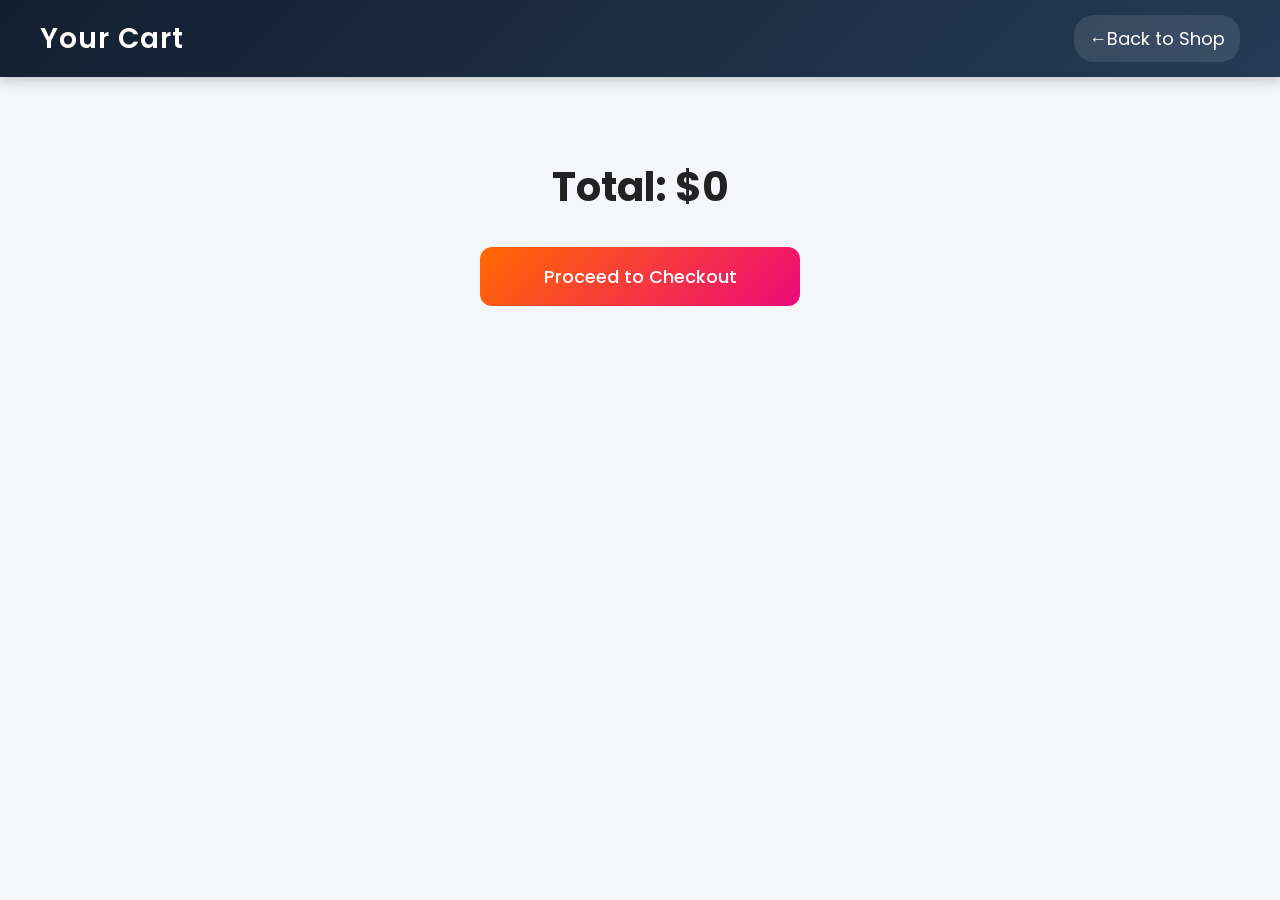
<file: cart.html>
<!DOCTYPE html>
<html>
<head>
  <title>Cart</title>
  <link rel="stylesheet" href="style.css">
</head>
<body>

<header class="navbar">
  <h2>Your Cart</h2>
  <a href="index.html">←Back to Shop</a>
</header>

<div id="cart-items"></div>
<h2 id="total"></h2>

<button class="checkout-btn" onclick="goToCheckout()">
    Proceed to Checkout
</button>

<script src="app.js"></script>
</body>
</html>
</file>
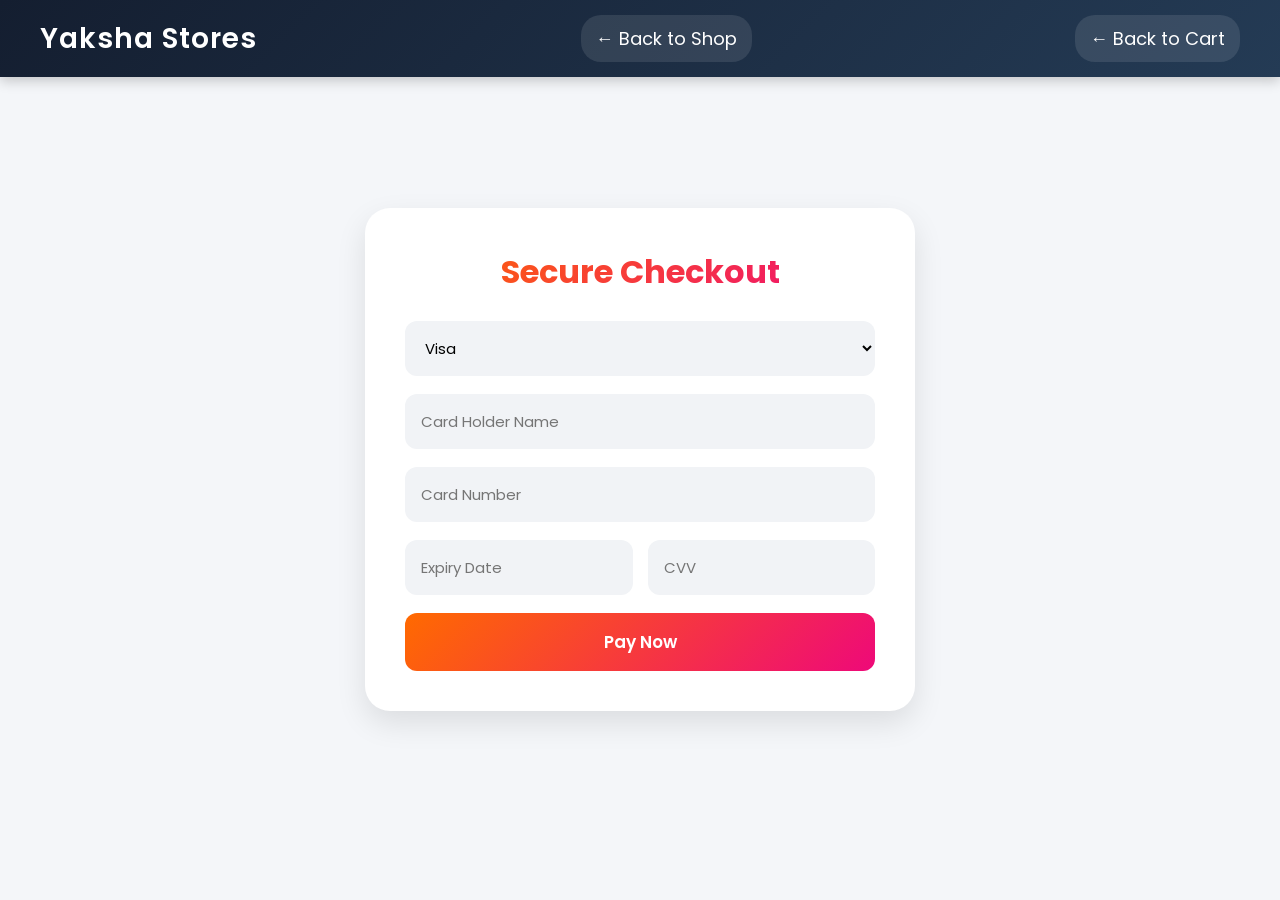
<file: checkout.html>
<!DOCTYPE html>
<html lang="en">
<head>
    <meta charset="UTF-8">
    <meta name="viewport" content="width=device-width, initial-scale=1.0">
    <title>Checkout - Yaksha Stores</title>

    <link rel="stylesheet" href="style.css">
</head>
<body>

    <!-- NAVBAR -->

    <header class="navbar">

        <h2>Yaksha Stores</h2>

        <a href="index.html">
            ← Back to Shop
        </a>

        <a href="cart.html">
            ← Back to Cart
        </a>

    </header>

    <!-- CHECKOUT SECTION -->

    <div class="checkout-wrapper">

        <div class="checkout">

            <h3>Secure Checkout</h3>

            <select>
                <option>Visa</option>
                <option>MasterCard</option>
                <option>PayPal</option>
                <option>Equity Bank</option>
                <option>KCB Bank</option>
                <option>America Express</option>
                <option>Wester Union</option>
                <option>Co-operative Bank</option>
            </select>

            <input type="text" placeholder="Card Holder Name">

            <input type="text" placeholder="Card Number">

            <div class="payment-row">

                <input type="text" placeholder="Expiry Date">

                <input type="text" placeholder="CVV">

            </div>

            <button onclick="placeOrder()">
                Pay Now
            </button>

        </div>

    </div>

    <script src="app.js"></script>

</body>
</html>
</file>
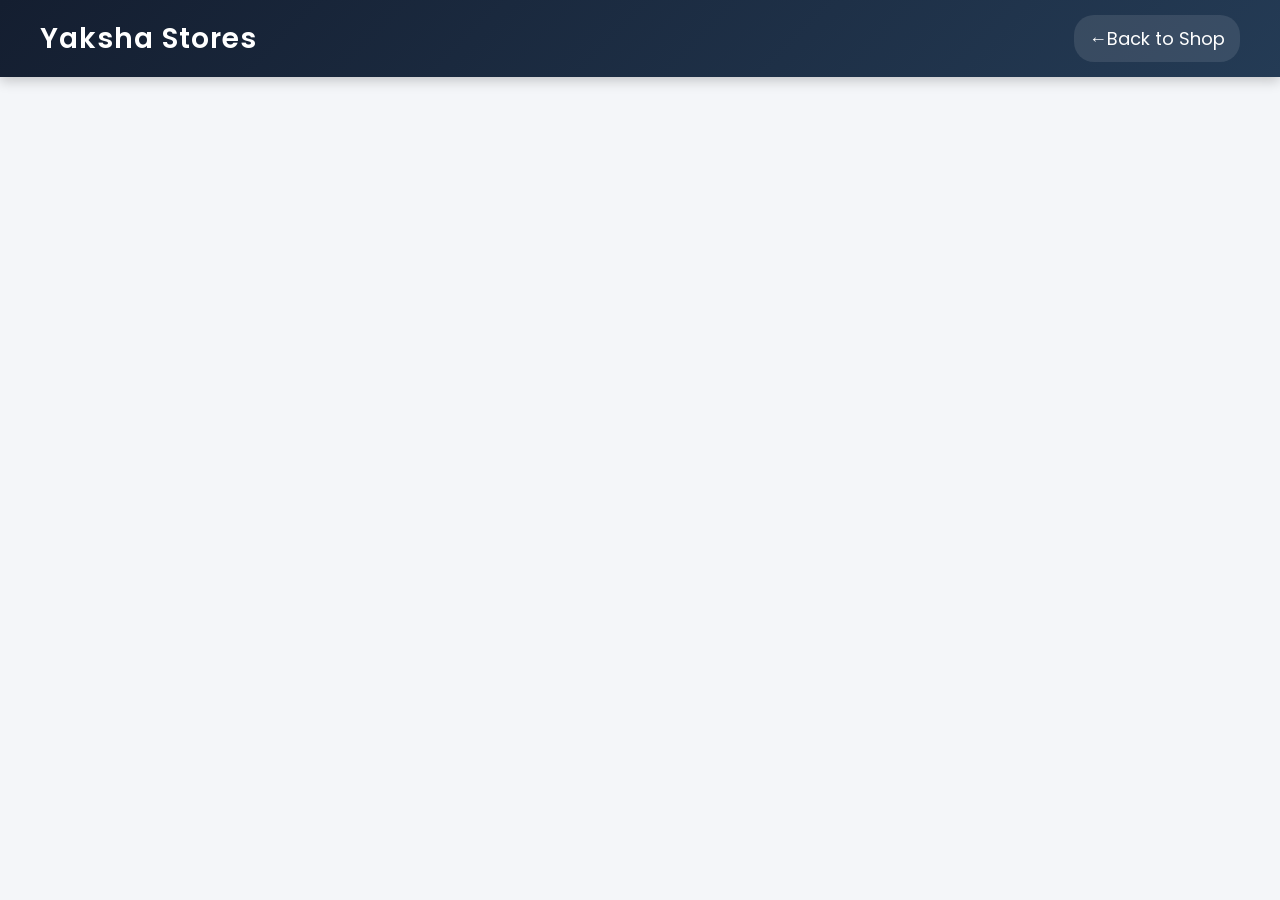
<file: product.html>
<!DOCTYPE html>
<html>
<head>
  <title>Product Details</title>
  <link rel="stylesheet" href="style.css">
</head>
<body>

<header class="navbar">
  <h2>Yaksha Stores</h2>
  <a href="index.html">←Back to Shop</a>
</header>

<div id="product-details"></div>

<script src="app.js"></script>
</body>
</html>
</file>
<file: style.css>
@import url('https://fonts.googleapis.com/css2?family=Poppins:wght@300;400;500;600&display=swap');

*{
    margin:0;
    padding:0;
    box-sizing:border-box;
    font-family:'Poppins',sans-serif;
}

body{
    background:#f4f6f9;
    overflow-x:hidden;
}

/* NAVBAR */

.navbar{
    display:flex;
    justify-content:space-between;
    align-items:center;
    padding:15px 40px;
    background:linear-gradient(135deg,#141e30,#243b55);
    box-shadow:0 4px 12px rgba(0,0,0,0.2);
    position:sticky;
    top:0;
    z-index:1000;
}

.navbar h2{
    color:white;
    font-size:28px;
    font-weight:600;
    letter-spacing:1px;
}

/* SEARCH BAR */

.navbar input{
    width:35%;
    padding:12px 18px;
    border:none;
    border-radius:30px;
    outline:none;
    font-size:15px;
    background:white;
    transition:0.3s;
}

.navbar input:focus{
    transform:scale(1.03);
    box-shadow:0 0 10px rgba(255,255,255,0.3);
}

/* FILTERS */

.navbar select{
    padding:10px 15px;
    border:none;
    border-radius:20px;
    margin-left:10px;
    cursor:pointer;
    background:white;
    transition:0.3s;
}

.navbar select:hover{
    transform:translateY(-2px);
}

/* CART */

.navbar a{
    color:white;
    text-decoration:none;
    font-size:18px;
    background:rgba(255,255,255,0.1);
    padding:10px 15px;
    border-radius:20px;
    transition:0.3s;
}

.navbar a:hover{
    background:rgba(255,255,255,0.2);
}

/* HERO SECTION */

.hero{
    height:350px;
    background:
    linear-gradient(rgba(0,0,0,0.5),rgba(0,0,0,0.5)),
    url('https://images.unsplash.com/photo-1512436991641-6745cdb1723f?auto=format&fit=crop&w=1400&q=80');

    background-size:cover;
    background-position:center;

    display:flex;
    flex-direction:column;
    justify-content:center;
    align-items:center;

    color:white;
    text-align:center;
}

.hero h1{
    font-size:55px;
    margin-bottom:15px;
    animation:fadeIn 1s ease;
}

.hero p{
    font-size:20px;
    animation:fadeIn 1.5s ease;
}

/* PRODUCTS SECTION */

.products{
    display:grid;
    grid-template-columns:repeat(auto-fit,minmax(250px,1fr));
    gap:30px;
    padding:40px;
}

/*   PRODUCT CARD */

.product{
    background:white;
    border-radius:18px;
    overflow:hidden;
    transition:0.4s;
    box-shadow:0 4px 12px rgba(0,0,0,0.08);
    position:relative;
}

.product:hover{
    transform:translateY(-10px);
    box-shadow:0 12px 25px rgba(0,0,0,0.15);
}

/*  PRODUCT IMAGE */

.product img{
    width:100%;
    height:230px;
    object-fit:cover;
    transition:0.4s;
}

.product:hover img{
    transform:scale(1.05);
}

/*   PRODUCT CONTENT */

.product-content{
    padding:18px;
}

.product h3{
    font-size:19px;
    margin-bottom:10px;
    color:#222;
}

.product p{
    margin-bottom:8px;
    color:#555;
}

.product .price{
    color:#ff6600;
    font-size:22px;
    font-weight:600;
}

/* RATING */

.rating{
    color:gold;
    margin-bottom:10px;
}

/*  BUTTONS */

.product button{
    width:100%;
    padding:12px;
    border:none;
    border-radius:10px;
    background:linear-gradient(135deg,#ff6a00,#ee0979);
    color:white;
    font-size:15px;
    cursor:pointer;
    transition:0.3s;
}

.product button:hover{
    opacity:0.9;
    transform:scale(1.02);
}

/* BADGES */

.badge{
    position:absolute;
    top:15px;
    left:15px;
    background:#ff4757;
    color:white;
    padding:5px 10px;
    border-radius:20px;
    font-size:12px;
    font-weight:600;
}

/* ANIMATIONS */

@keyframes fadeIn{
    from{
        opacity:0;
        transform:translateY(20px);
    }

    to{
        opacity:1;
        transform:translateY(0);
    }
}

/*   RESPONSIVE */

@media(max-width:900px){

    .navbar{
        flex-direction:column;
        gap:15px;
        padding:20px;
    }

    .navbar input{
        width:100%;
    }

    .hero h1{
        font-size:40px;
    }

    .hero p{
        font-size:18px;
    }

    .products{
        padding:20px;
    }
}

/*CART PAGE */

#cart-items{
    width:85%;
    margin:40px auto;

    display:flex;
    flex-direction:column;
    gap:30px;
}

/*   CART CARD */

.cart-item{
    background:white;

    border-radius:20px;

    padding:25px;

    display:flex;
    justify-content:space-between;
    align-items:center;
    gap:30px;

    box-shadow:0 8px 20px rgba(0,0,0,0.08);

    transition:0.3s;
}

.cart-item:hover{
    transform:translateY(-5px);
    box-shadow:0 12px 25px rgba(0,0,0,0.12);
}

/*   LEFT SIDE */

.cart-info{
    display:flex;
    align-items:center;
    gap:25px;
    flex:1;
}

/*   IMAGE */

.cart-info img{
    width:140px;
    height:140px;

    object-fit:cover;

    border-radius:15px;
}

/*   TEXT */

.cart-details h3{
    font-size:24px;
    margin-bottom:10px;
    color:#222;
}

.cart-details p{
    color:#ff6600;
    font-size:20px;
    font-weight:600;
}

/*   RIGHT SIDE */

.cart-controls{
    display:flex;
    align-items:center;
    gap:12px;
}

/*   QUANTITY BUTTONS */

.qty-btn{
    width:45px !important;
    height:45px !important;

    border:none;

    border-radius:12px;

    background:linear-gradient(135deg,#141e30,#243b55);

    color:white;

    font-size:20px;
    font-weight:600;

    cursor:pointer;

    transition:0.3s;

    flex:none !important;
}

.qty-btn:hover{
    transform:scale(1.08);
}

/*  QUANTITY NUMBER */

.qty{
    font-size:20px;
    font-weight:600;
    width:30px;
    text-align:center;
}

/* REMOVE BUTTON */

.remove-btn{
    width:120px !important;

    padding:14px 0;

    border:none;

    border-radius:12px;

    background:#ff4757;

    color:white;

    font-size:15px;
    font-weight:500;

    cursor:pointer;

    transition:0.3s;

    flex:none !important;
}

.remove-btn:hover{
    background:#ff2e43;
}

/*   TOTAL */

#total{
    text-align:center;

    margin-top:40px;

    font-size:40px;
    font-weight:700;

    color:#222;
}

/*   CHECKOUT BUTTON */

.checkout-btn{
    display:block;

    width:320px;

    margin:30px auto 60px;

    padding:18px;

    border:none;
    border-radius:14px;

    background:linear-gradient(135deg,#ff6a00,#ee0979);

    color:white;

    font-size:18px;
    font-weight:600;

    cursor:pointer;

    transition:0.3s;
}

.checkout-btn:hover{
    transform:translateY(-3px);
    box-shadow:0 10px 20px rgba(238,9,121,0.3);
}

/*   MOBILE */

@media(max-width:850px){

    .cart-item{
        flex-direction:column;
        align-items:flex-start;
    }

    .cart-controls{
        width:100%;
        justify-content:flex-start;
        flex-wrap:wrap;
    }

    .cart-info{
        flex-direction:column;
        align-items:flex-start;
    }
}
/* CHECKOUT BUTTON */

.checkout-btn{
    display:block;
    width:320px;

    margin:30px auto;

    padding:16px;
    border:none;
    border-radius:12px;

    background:linear-gradient(135deg,#ff6a00,#ee0979);

    color:white;
    font-size:18px;
    font-weight:500;

    cursor:pointer;
    transition:0.3s;
}

.checkout-btn:hover{
    transform:translateY(-3px);
    box-shadow:0 8px 20px rgba(238,9,121,0.3);
}


.checkout-wrapper{
    min-height:85vh;

    display:flex;
    justify-content:center;
    align-items:center;

    padding:40px;
}

/*  CARD */

.checkout{
    width:550px;

    background:white;

    padding:40px;

    border-radius:25px;

    box-shadow:0 12px 30px rgba(0,0,0,0.1);

    animation:fadeIn 0.7s ease;
}

/*   HEADING */

.checkout h3{
    font-size:32px;
    margin-bottom:25px;
    text-align:center;

    background:linear-gradient(135deg,#ff6a00,#ee0979);
    background-clip:text;
    -webkit-text-fill-color:transparent;
}

/*   INPUTS */

.checkout input,
.checkout select{
    width:100%;

    padding:16px;
    margin-bottom:18px;

    border:none;
    border-radius:12px;

    background:#f1f3f6;

    font-size:15px;

    outline:none;

    transition:0.3s;
}

.checkout input:focus,
.checkout select:focus{
    background:white;
    box-shadow:0 0 0 3px rgba(238,9,121,0.15);
}

/*   PAYMENT ROW */

.payment-row{
    display:flex;
    gap:15px;
}

/*   PAY BUTTON */

.checkout button{
    width:100%;

    padding:16px;

    border:none;
    border-radius:12px;

    background:linear-gradient(135deg,#ff6a00,#ee0979);

    color:white;

    font-size:17px;
    font-weight:600;

    cursor:pointer;

    transition:0.3s;
}

.checkout button:hover{
    transform:translateY(-3px);
    box-shadow:0 10px 20px rgba(238,9,121,0.25);
}
</file>
